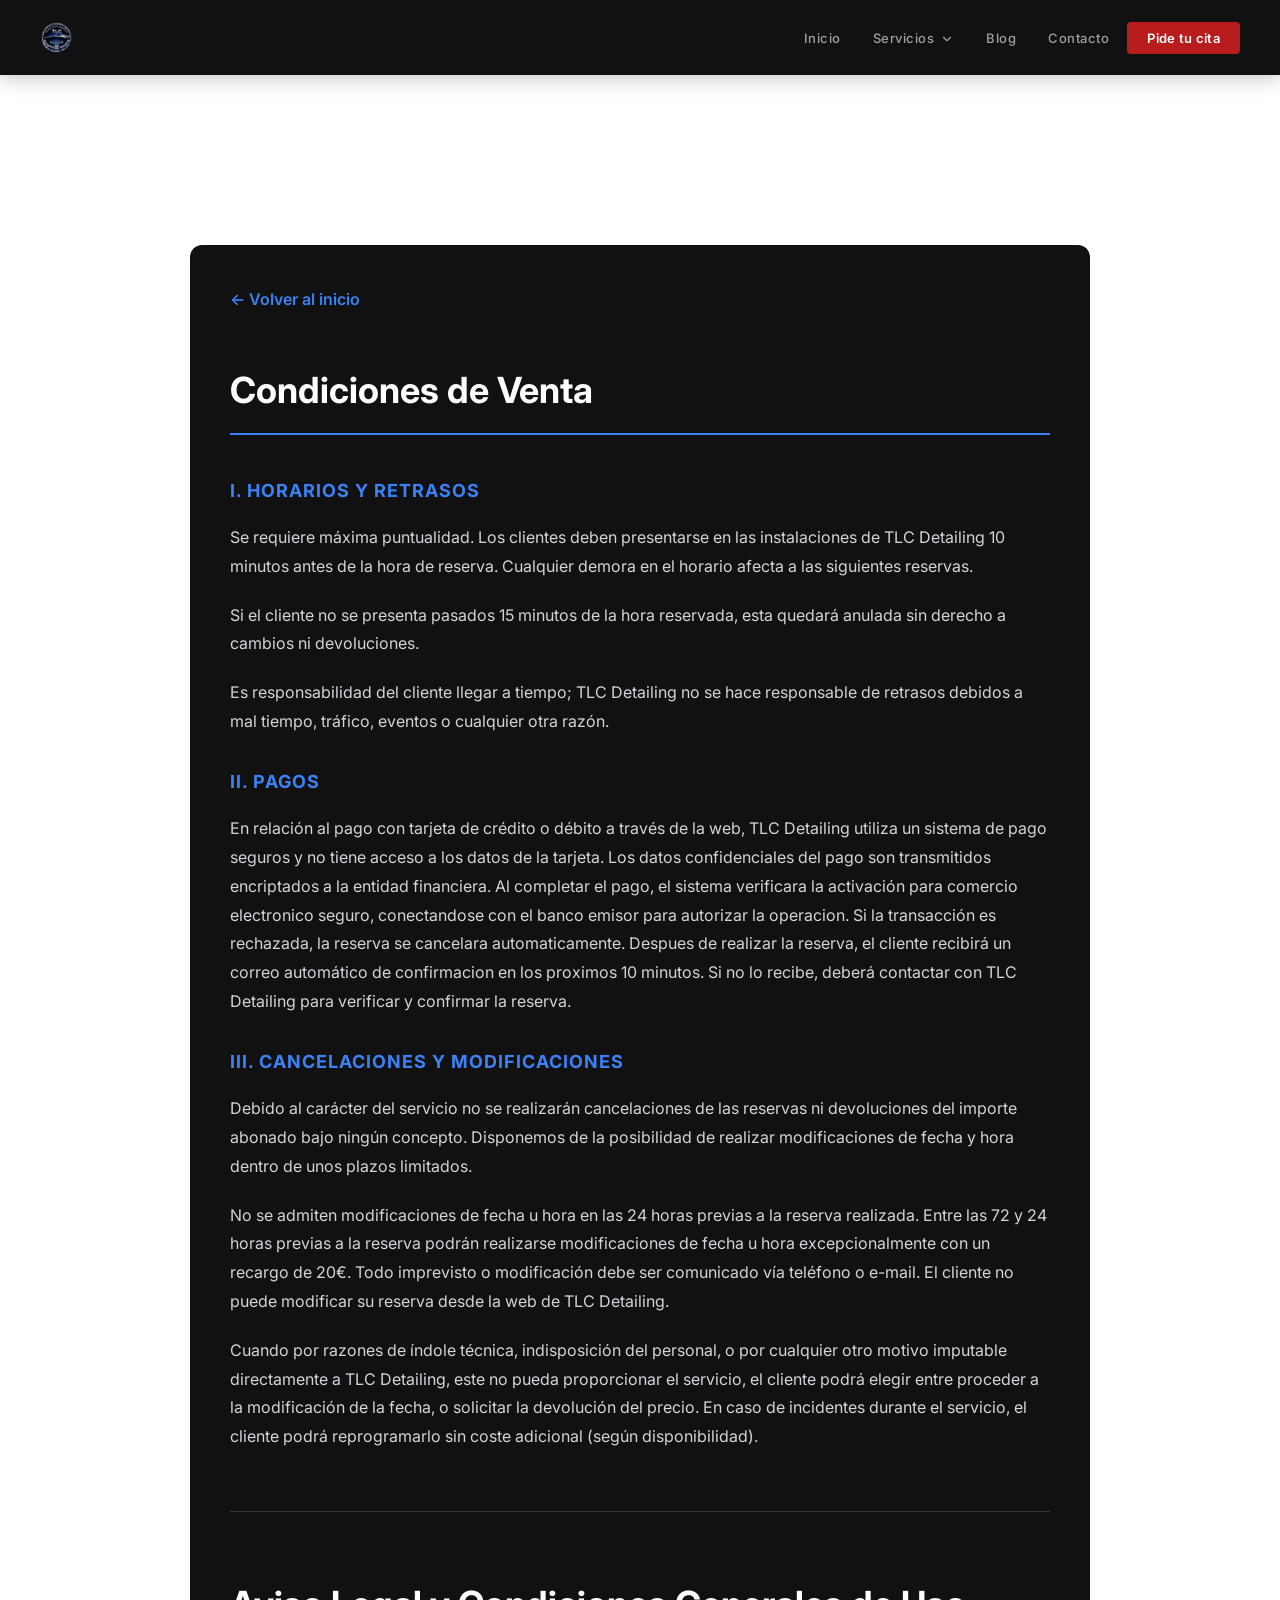
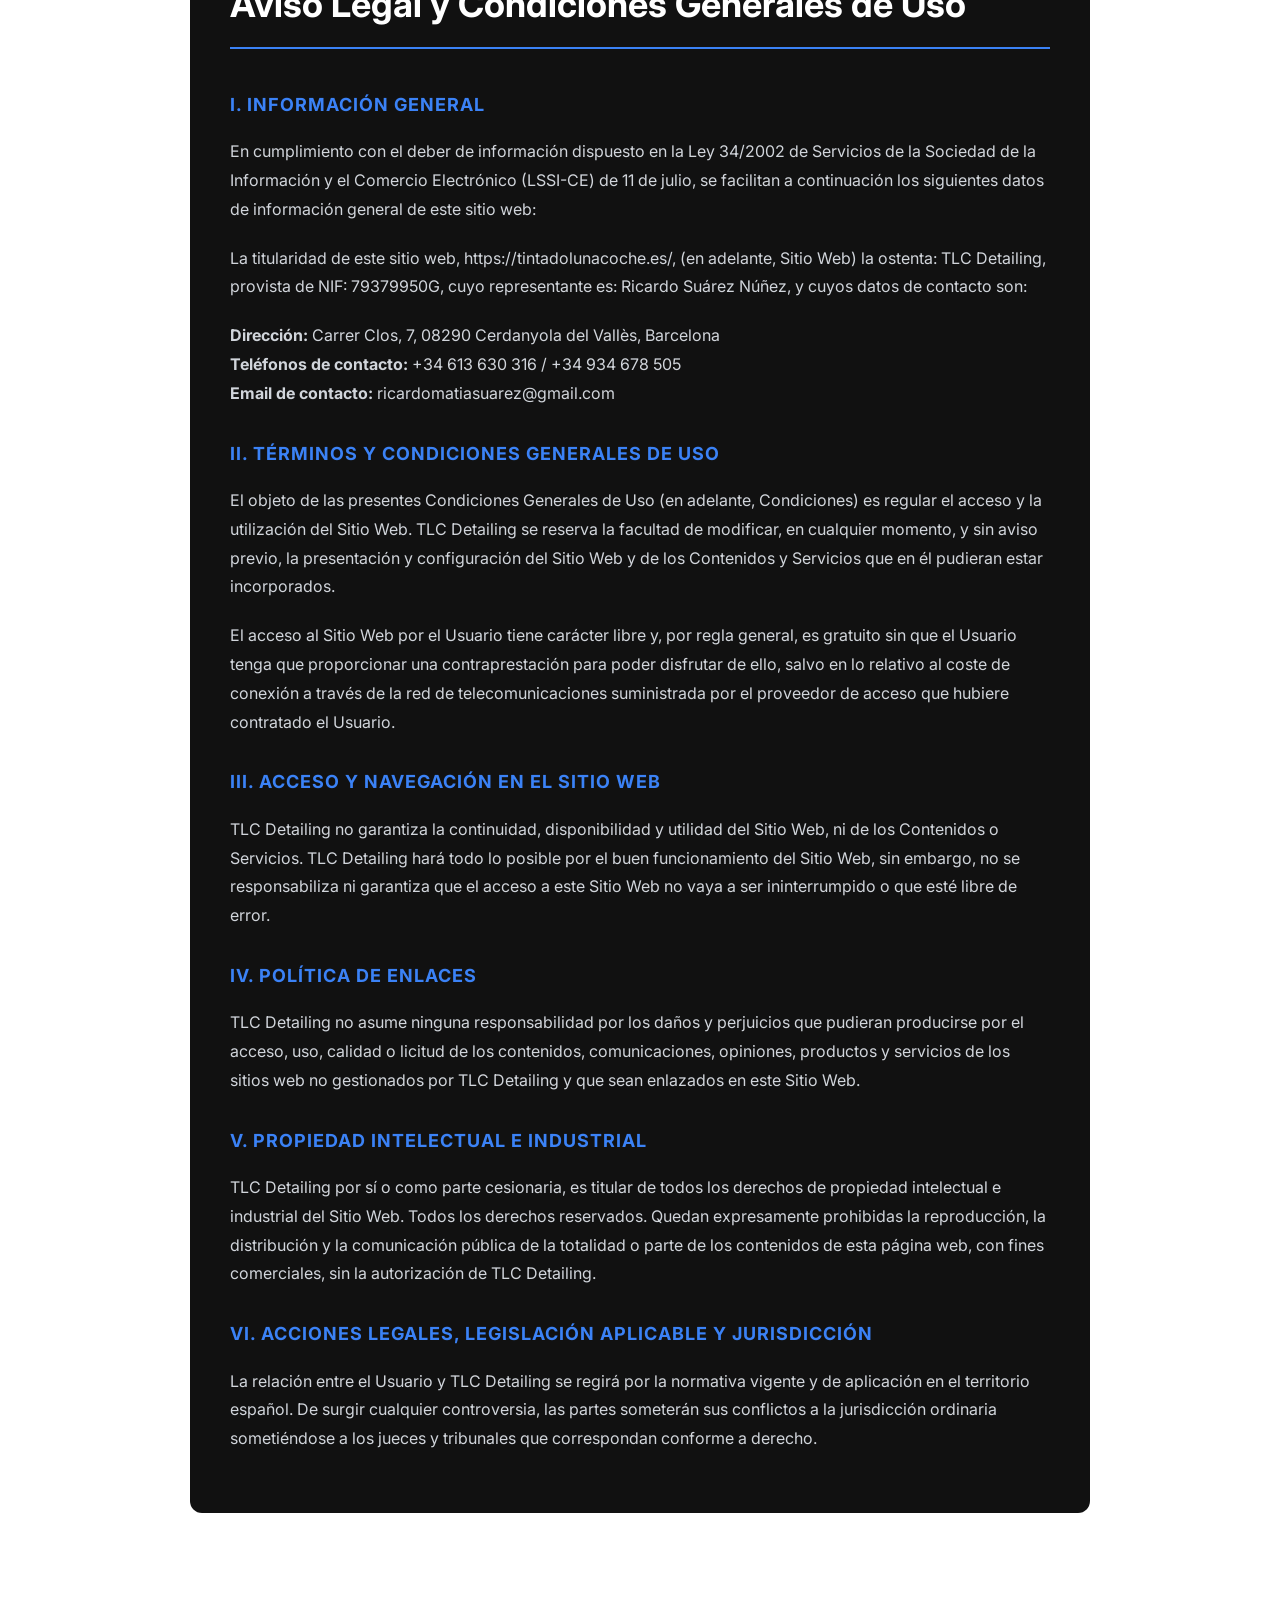
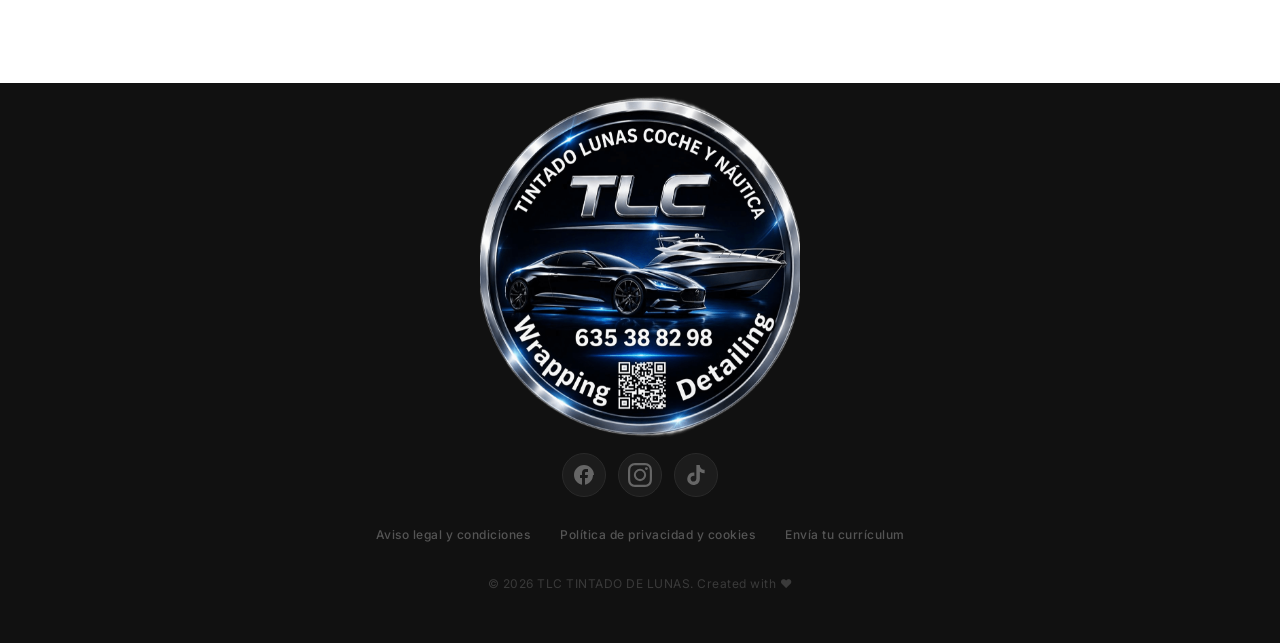
<file: aviso-legal.html>
<!DOCTYPE html>
<html lang="es">
<head>
    <meta charset="UTF-8">
    <meta name="viewport" content="width=device-width, initial-scale=1.0">
    <title>Aviso Legal y Condiciones - TLC Detailing</title>
    <link rel="stylesheet" href="assets/css/style.css">
    <style>
        .legal-content {
            max-width: 900px;
            margin: 170px auto;
            padding: 40px;
            background-color: #111;
            border-radius: 12px;
            color: #d1d5db;
            line-height: 1.8;
        }
        .legal-content h1 {
            color: #ffffff;
            font-size: 36px;
            margin-bottom: 40px;
            border-bottom: 2px solid #3b82f6;
            padding-bottom: 10px;
        }
        .legal-content h2 {
            color: #ffffff;
            font-size: 24px;
            margin-top: 40px;
            margin-bottom: 20px;
        }
        .legal-content h3 {
            color: #3b82f6;
            font-size: 18px;
            margin-top: 30px;
            margin-bottom: 15px;
            text-transform: uppercase;
            letter-spacing: 1px;
        }
        .legal-content p {
            margin-bottom: 20px;
        }
        .back-home {
            display: inline-block;
            margin-bottom: 20px;
            color: #3b82f6;
            text-decoration: none;
            font-weight: 600;
        }
        .back-home:hover {
            text-decoration: underline;
        }
    </style>
</head>
<body>
    <nav class="navbar">
      <div class="navbar-container">
        <a href="/" class="navbar-logo">
          <img src="assets/icons/logo2.png" alt="Logo de la empresa" />
        </a>

        <!-- Botón Hamburguesa -->
        <button class="navbar-hamburger" aria-label="Abrir menú">
          <span></span>
          <span></span>
          <span></span>
        </button>
        <ul class="navbar-menu">
          <li class="navbar-item"><a href="/">Inicio</a></li>
          <li class="navbar-item dropdown">
            <a href="/#servicios">
              Servicios 
              <svg class="chevron" viewBox="0 0 24 24" fill="none" stroke="currentColor" stroke-width="2" stroke-linecap="round" stroke-linejoin="round">
                <polyline points="6 9 12 15 18 9"></polyline>
              </svg>
            </a>
            <ul class="dropdown-menu">
              <li><a href="/#tintado"><span>Tintado de lunas</span></a></li>
              <li><a href="/#vinilo"><span>Vinilo</span></a></li>
              <li><a href="/#limpieza"><span>Limpieza de interiores</span></a></li>
              <li><a href="/#rotulacion"><span>Rotulación de vinilos</span></a></li>
            </ul>
          </li>
          <li class="navbar-item"><a href="#">Blog</a></li>
          <li class="navbar-item"><a href="/#contacto">Contacto</a></li>
          <li class="navbar-item"><a href="/#cita">Pide tu cita</a></li>
        </ul>
      </div>
    </nav>

    <main class="legal-content">
        <a href="/" class="back-home">← Volver al inicio</a>
        
        <h1>Condiciones de Venta</h1>
        
        <h3>I. HORARIOS Y RETRASOS</h3>
        <p>Se requiere máxima puntualidad. Los clientes deben presentarse en las instalaciones de TLC Detailing 10 minutos antes de la hora de reserva. Cualquier demora en el horario afecta a las siguientes reservas.</p>
        <p>Si el cliente no se presenta pasados 15 minutos de la hora reservada, esta quedará anulada sin derecho a cambios ni devoluciones.</p>
        <p>Es responsabilidad del cliente llegar a tiempo; TLC Detailing no se hace responsable de retrasos debidos a mal tiempo, tráfico, eventos o cualquier otra razón.</p>

        <h3>II. PAGOS</h3>
        <p>En relación al pago con tarjeta de crédito o débito a través de la web, TLC Detailing utiliza un sistema de pago seguros y no tiene acceso a los datos de la tarjeta. Los datos confidenciales del pago son transmitidos encriptados a la entidad financiera. Al completar el pago, el sistema verificara la activación para comercio electronico seguro, conectandose con el banco emisor para autorizar la operacion. Si la transacción es rechazada, la reserva se cancelara automaticamente. Despues de realizar la reserva, el cliente recibirá un correo automático de confirmacion en los proximos 10 minutos. Si no lo recibe, deberá contactar con TLC Detailing para verificar y confirmar la reserva.</p>

        <h3>III. CANCELACIONES Y MODIFICACIONES</h3>
        <p>Debido al carácter del servicio no se realizarán cancelaciones de las reservas ni devoluciones del importe abonado bajo ningún concepto. Disponemos de la posibilidad de realizar modificaciones de fecha y hora dentro de unos plazos limitados.</p>
        <p>No se admiten modificaciones de fecha u hora en las 24 horas previas a la reserva realizada. Entre las 72 y 24 horas previas a la reserva podrán realizarse modificaciones de fecha u hora excepcionalmente con un recargo de 20€. Todo imprevisto o modificación debe ser comunicado vía teléfono o e-mail. El cliente no puede modificar su reserva desde la web de TLC Detailing.</p>
        <p>Cuando por razones de índole técnica, indisposición del personal, o por cualquier otro motivo imputable directamente a TLC Detailing, este no pueda proporcionar el servicio, el cliente podrá elegir entre proceder a la modificación de la fecha, o solicitar la devolución del precio. En caso de incidentes durante el servicio, el cliente podrá reprogramarlo sin coste adicional (según disponibilidad).</p>

        <hr style="border: 0; border-top: 1px solid #333; margin: 60px 0;">

        <h1>Aviso Legal y Condiciones Generales de Uso</h1>
        
        <h3>I. INFORMACIÓN GENERAL</h3>
        <p>En cumplimiento con el deber de información dispuesto en la Ley 34/2002 de Servicios de la Sociedad de la Información y el Comercio Electrónico (LSSI-CE) de 11 de julio, se facilitan a continuación los siguientes datos de información general de este sitio web:</p>
        <p>La titularidad de este sitio web, https://tintadolunacoche.es/, (en adelante, Sitio Web) la ostenta: TLC Detailing, provista de NIF: 79379950G, cuyo representante es: Ricardo Suárez Núñez, y cuyos datos de contacto son:</p>
        <p>
            <strong>Dirección:</strong> Carrer Clos, 7, 08290 Cerdanyola del Vallès, Barcelona<br>
            <strong>Teléfonos de contacto:</strong> +34 613 630 316 / +34 934 678 505<br>
            <strong>Email de contacto:</strong> ricardomatiasuarez@gmail.com
        </p>

        <h3>II. TÉRMINOS Y CONDICIONES GENERALES DE USO</h3>
        <p>El objeto de las presentes Condiciones Generales de Uso (en adelante, Condiciones) es regular el acceso y la utilización del Sitio Web. TLC Detailing se reserva la facultad de modificar, en cualquier momento, y sin aviso previo, la presentación y configuración del Sitio Web y de los Contenidos y Servicios que en él pudieran estar incorporados.</p>
        <p>El acceso al Sitio Web por el Usuario tiene carácter libre y, por regla general, es gratuito sin que el Usuario tenga que proporcionar una contraprestación para poder disfrutar de ello, salvo en lo relativo al coste de conexión a través de la red de telecomunicaciones suministrada por el proveedor de acceso que hubiere contratado el Usuario.</p>

        <h3>III. ACCESO Y NAVEGACIÓN EN EL SITIO WEB</h3>
        <p>TLC Detailing no garantiza la continuidad, disponibilidad y utilidad del Sitio Web, ni de los Contenidos o Servicios. TLC Detailing hará todo lo posible por el buen funcionamiento del Sitio Web, sin embargo, no se responsabiliza ni garantiza que el acceso a este Sitio Web no vaya a ser ininterrumpido o que esté libre de error.</p>

        <h3>IV. POLÍTICA DE ENLACES</h3>
        <p>TLC Detailing no asume ninguna responsabilidad por los daños y perjuicios que pudieran producirse por el acceso, uso, calidad o licitud de los contenidos, comunicaciones, opiniones, productos y servicios de los sitios web no gestionados por TLC Detailing y que sean enlazados en este Sitio Web.</p>

        <h3>V. PROPIEDAD INTELECTUAL E INDUSTRIAL</h3>
        <p>TLC Detailing por sí o como parte cesionaria, es titular de todos los derechos de propiedad intelectual e industrial del Sitio Web. Todos los derechos reservados. Quedan expresamente prohibidas la reproducción, la distribución y la comunicación pública de la totalidad o parte de los contenidos de esta página web, con fines comerciales, sin la autorización de TLC Detailing.</p>

        <h3>VI. ACCIONES LEGALES, LEGISLACIÓN APLICABLE Y JURISDICCIÓN</h3>
        <p>La relación entre el Usuario y TLC Detailing se regirá por la normativa vigente y de aplicación en el territorio español. De surgir cualquier controversia, las partes someterán sus conflictos a la jurisdicción ordinaria sometiéndose a los jueces y tribunales que correspondan conforme a derecho.</p>
    </main>

    <footer class="main-footer">
        <div class="footer-container">
            <div class="footer-content">
                <!-- Logo centrado -->
                <div class="footer-logo">
                    <img src="assets/icons/logo1.png" alt="TLC Detailing Emblem">
                </div>

                <!-- Redes sociales debajo del logo -->
                <div class="social-icons">
                    <a href="https://www.facebook.com/people/tintados__lunas__coches/100064148806658/?name=xhp_nt__fblite__profile__tab_bar" aria-label="Facebook" target="_blank" rel="noopener">
                        <svg width="24" height="24" viewBox="0 0 24 24" fill="currentColor"><path d="M22 12c0-5.52-4.48-10-10-10S2 6.48 2 12c0 4.84 3.44 8.87 8 9.8V15H8v-3h2V9.5C10 7.57 11.57 6 13.5 6H16v3h-2c-.55 0-1 .45-1 1V12h3l-.5 3h-2.5v6.8c4.56-.93 8-4.96 8-9.8z"/></svg>
                    </a>
                    <a href="#" aria-label="Instagram">
                        <svg width="24" height="24" viewBox="0 0 24 24" fill="currentColor"><path d="M12 2.163c3.204 0 3.584.012 4.85.07 1.366.062 2.633.332 3.608 1.308.975.975 1.245 2.242 1.308 3.608.058 1.266.07 1.646.07 4.85s-.012 3.584-.07 4.85c-.063 1.366-.333 2.633-1.308 3.608-.975.975-2.242 1.245-3.608 1.308-1.266.058-1.646.07-4.85.07s-3.584-.012-4.85-.07c-1.366-.063-2.633-.333-3.608-1.308-.975-.975-1.245-2.242-1.308-3.608-.058-1.266-.07-1.646-.07-4.85s.012-3.584.07-4.85c.062-1.366.332-2.633 1.308-3.608.975-.975 2.242-1.245 3.608-1.308 1.266-.058 1.646-.07 4.85-.07zM12 0C8.741 0 8.333.014 7.053.072 2.695.272.273 2.69.073 7.052.014 8.333 0 8.741 0 12c0 3.259.014 3.668.072 4.948.2 4.358 2.618 6.78 6.98 6.98 1.281.058 1.689.072 4.948.072 3.259 0 3.668-.014 4.948-.072 4.354-.2 6.782-2.618 6.979-6.98.059-1.28.073-1.689.073-4.948 0-3.259-.014-3.667-.072-4.947-.196-4.354-2.617-6.78-6.979-6.98C15.668.014 15.259 0 12 0zm0 5.838a6.162 6.162 0 1 0 0 12.324 6.162 6.162 0 0 0 0-12.324zM12 16a4.162 4.162 0 1 1 0-8.324A4.162 4.162 0 0 1 12 16zm6.406-11.845a1.44 1.44 0 1 0 0 2.881 1.44 1.44 0 0 0 0-2.881z"/></svg>
                    </a>
                    <a href="https://www.tiktok.com/@tlc.tintadolunas" aria-label="TikTok" target="_blank" rel="noopener">
                        <svg width="24" height="24" viewBox="0 0 24 24" fill="currentColor"><path d="M19.59 6.69a4.83 4.83 0 0 1-3.77-4.25V2h-3.45v13.67a2.89 2.89 0 0 1-5.2 1.74 2.89 2.89 0 0 1 2.31-4.64 2.93 2.93 0 0 1 .88.13V9.4a6.84 6.84 0 0 0-1 .05A6.33 6.33 0 0 0 5 20.1a6.34 6.34 0 0 0 10.86-4.43v-7a8.16 8.16 0 0 0 4.77 1.52v-3.4a4.85 4.85 0 0 1-1-.1z"/></svg>
                    </a>
                </div>

                <!-- Enlaces debajo de las redes -->
                <div class="footer-nav-links">
                    <a href="aviso-legal.html" target="_blank" rel="noopener">Aviso legal y condiciones</a>
                    <a href="politica-privacidad.html" target="_blank" rel="noopener">Política de privacidad y cookies</a>
                    <a href="mailto:lunastintado@gmail.com">Envía tu currículum</a>
                </div>
            </div>

            <div class="footer-bottom">
                <p>© 2026 TLC TINTADO DE LUNAS. Created with <span class="heart">❤️</span></p>
            </div>
        </div>
    </footer>
</body>
</html>
</file>
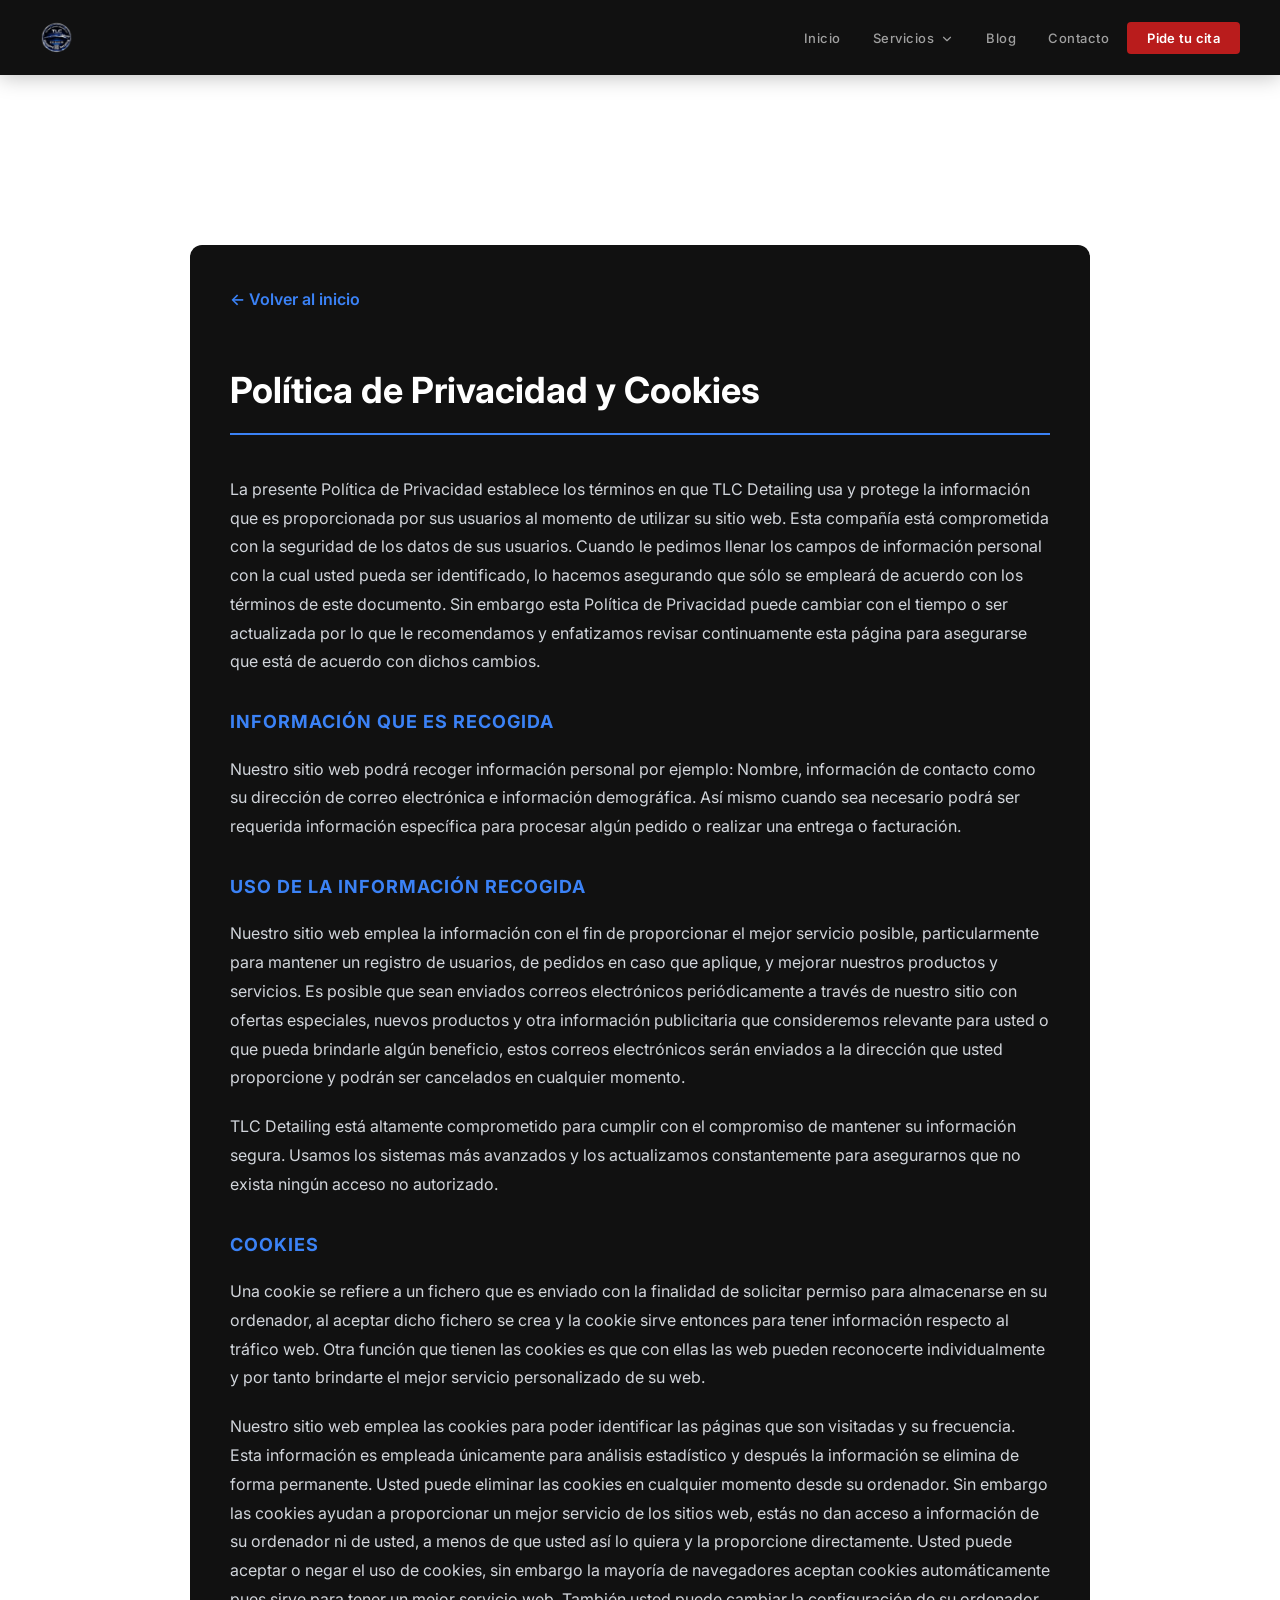
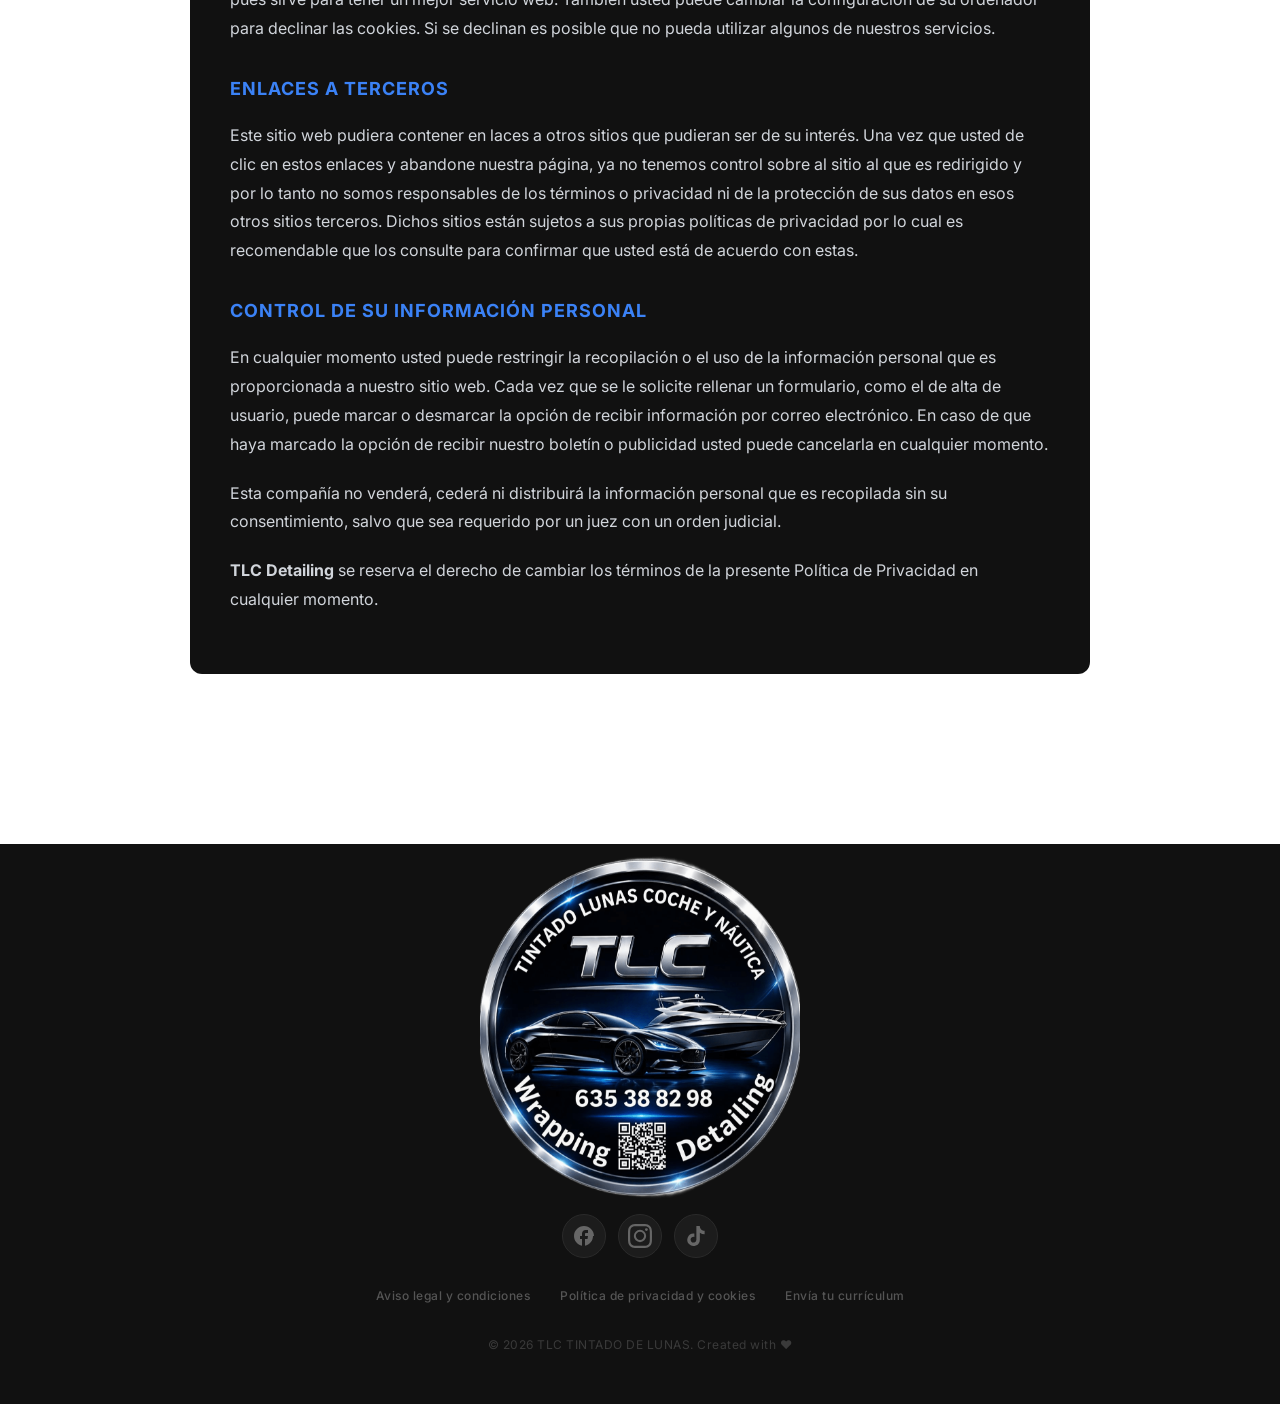
<file: politica-privacidad.html>
<!DOCTYPE html>
<html lang="es">
<head>
    <meta charset="UTF-8">
    <meta name="viewport" content="width=device-width, initial-scale=1.0">
    <title>Política de Privacidad y Cookies - TLC Detailing</title>
    <link rel="stylesheet" href="assets/css/style.css">
    <style>
        .legal-content {
            max-width: 900px;
            margin: 170px auto;
            padding: 40px;
            background-color: #111;
            border-radius: 12px;
            color: #d1d5db;
            line-height: 1.8;
        }
        .legal-content h1 {
            color: #ffffff;
            font-size: 36px;
            margin-bottom: 40px;
            border-bottom: 2px solid #3b82f6;
            padding-bottom: 10px;
        }
        .legal-content h2 {
            color: #ffffff;
            font-size: 24px;
            margin-top: 40px;
            margin-bottom: 20px;
        }
        .legal-content h3 {
            color: #3b82f6;
            font-size: 18px;
            margin-top: 30px;
            margin-bottom: 15px;
            text-transform: uppercase;
            letter-spacing: 1px;
        }
        .legal-content p {
            margin-bottom: 20px;
        }
        .back-home {
            display: inline-block;
            margin-bottom: 20px;
            color: #3b82f6;
            text-decoration: none;
            font-weight: 600;
        }
        .back-home:hover {
            text-decoration: underline;
        }
    </style>
</head>
<body>
    <nav class="navbar">
      <div class="navbar-container">
        <a href="/" class="navbar-logo">
          <img src="assets/icons/logo2.png" alt="Logo de la empresa" />
        </a>

        <!-- Botón Hamburguesa -->
        <button class="navbar-hamburger" aria-label="Abrir menú">
          <span></span>
          <span></span>
          <span></span>
        </button>
        <ul class="navbar-menu">
          <li class="navbar-item"><a href="/">Inicio</a></li>
          <li class="navbar-item dropdown">
            <a href="/#servicios">
              Servicios 
              <svg class="chevron" viewBox="0 0 24 24" fill="none" stroke="currentColor" stroke-width="2" stroke-linecap="round" stroke-linejoin="round">
                <polyline points="6 9 12 15 18 9"></polyline>
              </svg>
            </a>
            <ul class="dropdown-menu">
              <li><a href="/#tintado"><span>Tintado de lunas</span></a></li>
              <li><a href="/#vinilo"><span>Vinilo</span></a></li>
              <li><a href="/#limpieza"><span>Limpieza de interiores</span></a></li>
              <li><a href="/#rotulacion"><span>Rotulación de vinilos</span></a></li>
            </ul>
          </li>
          <li class="navbar-item"><a href="#">Blog</a></li>
          <li class="navbar-item"><a href="/#contacto">Contacto</a></li>
          <li class="navbar-item"><a href="/#cita">Pide tu cita</a></li>
        </ul>
      </div>
    </nav>

    <main class="legal-content">
        <a href="/" class="back-home">← Volver al inicio</a>
        
        <h1>Política de Privacidad y Cookies</h1>
        
        <p>La presente Política de Privacidad establece los términos en que TLC Detailing usa y protege la información que es proporcionada por sus usuarios al momento de utilizar su sitio web. Esta compañía está comprometida con la seguridad de los datos de sus usuarios. Cuando le pedimos llenar los campos de información personal con la cual usted pueda ser identificado, lo hacemos asegurando que sólo se empleará de acuerdo con los términos de este documento. Sin embargo esta Política de Privacidad puede cambiar con el tiempo o ser actualizada por lo que le recomendamos y enfatizamos revisar continuamente esta página para asegurarse que está de acuerdo con dichos cambios.</p>

        <h3>Información que es recogida</h3>
        <p>Nuestro sitio web podrá recoger información personal por ejemplo: Nombre, información de contacto como su dirección de correo electrónica e información demográfica. Así mismo cuando sea necesario podrá ser requerida información específica para procesar algún pedido o realizar una entrega o facturación.</p>

        <h3>Uso de la información recogida</h3>
        <p>Nuestro sitio web emplea la información con el fin de proporcionar el mejor servicio posible, particularmente para mantener un registro de usuarios, de pedidos en caso que aplique, y mejorar nuestros productos y servicios. Es posible que sean enviados correos electrónicos periódicamente a través de nuestro sitio con ofertas especiales, nuevos productos y otra información publicitaria que consideremos relevante para usted o que pueda brindarle algún beneficio, estos correos electrónicos serán enviados a la dirección que usted proporcione y podrán ser cancelados en cualquier momento.</p>
        <p>TLC Detailing está altamente comprometido para cumplir con el compromiso de mantener su información segura. Usamos los sistemas más avanzados y los actualizamos constantemente para asegurarnos que no exista ningún acceso no autorizado.</p>

        <h3>Cookies</h3>
        <p>Una cookie se refiere a un fichero que es enviado con la finalidad de solicitar permiso para almacenarse en su ordenador, al aceptar dicho fichero se crea y la cookie sirve entonces para tener información respecto al tráfico web. Otra función que tienen las cookies es que con ellas las web pueden reconocerte individualmente y por tanto brindarte el mejor servicio personalizado de su web.</p>
        <p>Nuestro sitio web emplea las cookies para poder identificar las páginas que son visitadas y su frecuencia. Esta información es empleada únicamente para análisis estadístico y después la información se elimina de forma permanente. Usted puede eliminar las cookies en cualquier momento desde su ordenador. Sin embargo las cookies ayudan a proporcionar un mejor servicio de los sitios web, estás no dan acceso a información de su ordenador ni de usted, a menos de que usted así lo quiera y la proporcione directamente. Usted puede aceptar o negar el uso de cookies, sin embargo la mayoría de navegadores aceptan cookies automáticamente pues sirve para tener un mejor servicio web. También usted puede cambiar la configuración de su ordenador para declinar las cookies. Si se declinan es posible que no pueda utilizar algunos de nuestros servicios.</p>

        <h3>Enlaces a Terceros</h3>
        <p>Este sitio web pudiera contener en laces a otros sitios que pudieran ser de su interés. Una vez que usted de clic en estos enlaces y abandone nuestra página, ya no tenemos control sobre al sitio al que es redirigido y por lo tanto no somos responsables de los términos o privacidad ni de la protección de sus datos en esos otros sitios terceros. Dichos sitios están sujetos a sus propias políticas de privacidad por lo cual es recomendable que los consulte para confirmar que usted está de acuerdo con estas.</p>

        <h3>Control de su información personal</h3>
        <p>En cualquier momento usted puede restringir la recopilación o el uso de la información personal que es proporcionada a nuestro sitio web. Cada vez que se le solicite rellenar un formulario, como el de alta de usuario, puede marcar o desmarcar la opción de recibir información por correo electrónico. En caso de que haya marcado la opción de recibir nuestro boletín o publicidad usted puede cancelarla en cualquier momento.</p>
        <p>Esta compañía no venderá, cederá ni distribuirá la información personal que es recopilada sin su consentimiento, salvo que sea requerido por un juez con un orden judicial.</p>

        <p><strong>TLC Detailing</strong> se reserva el derecho de cambiar los términos de la presente Política de Privacidad en cualquier momento.</p>
    </main>

    <footer class="main-footer">
        <div class="footer-container">
            <div class="footer-content">
                <!-- Logo centrado -->
                <div class="footer-logo">
                    <img src="assets/icons/logo1.png" alt="TLC Detailing Emblem">
                </div>

                <!-- Redes sociales debajo del logo -->
                <div class="social-icons">
                    <a href="https://www.facebook.com/people/tintados__lunas__coches/100064148806658/?name=xhp_nt__fblite__profile__tab_bar" aria-label="Facebook" target="_blank" rel="noopener">
                        <svg width="24" height="24" viewBox="0 0 24 24" fill="currentColor"><path d="M22 12c0-5.52-4.48-10-10-10S2 6.48 2 12c0 4.84 3.44 8.87 8 9.8V15H8v-3h2V9.5C10 7.57 11.57 6 13.5 6H16v3h-2c-.55 0-1 .45-1 1V12h3l-.5 3h-2.5v6.8c4.56-.93 8-4.96 8-9.8z"/></svg>
                    </a>
                    <a href="#" aria-label="Instagram">
                        <svg width="24" height="24" viewBox="0 0 24 24" fill="currentColor"><path d="M12 2.163c3.204 0 3.584.012 4.85.07 1.366.062 2.633.332 3.608 1.308.975.975 1.245 2.242 1.308 3.608.058 1.266.07 1.646.07 4.85s-.012 3.584-.07 4.85c-.063 1.366-.333 2.633-1.308 3.608-.975.975-2.242 1.245-3.608 1.308-1.266.058-1.646.07-4.85.07s-3.584-.012-4.85-.07c-1.366-.063-2.633-.333-3.608-1.308-.975-.975-1.245-2.242-1.308-3.608-.058-1.266-.07-1.646-.07-4.85s.012-3.584.07-4.85c.062-1.366.332-2.633 1.308-3.608.975-.975 2.242-1.245 3.608-1.308 1.266-.058 1.646-.07 4.85-.07zM12 0C8.741 0 8.333.014 7.053.072 2.695.272.273 2.69.073 7.052.014 8.333 0 8.741 0 12c0 3.259.014 3.668.072 4.948.2 4.358 2.618 6.78 6.98 6.98 1.281.058 1.689.072 4.948.072 3.259 0 3.668-.014 4.948-.072 4.354-.2 6.782-2.618 6.979-6.98.059-1.28.073-1.689.073-4.948 0-3.259-.014-3.667-.072-4.947-.196-4.354-2.617-6.78-6.979-6.98C15.668.014 15.259 0 12 0zm0 5.838a6.162 6.162 0 1 0 0 12.324 6.162 6.162 0 0 0 0-12.324zM12 16a4.162 4.162 0 1 1 0-8.324A4.162 4.162 0 0 1 12 16zm6.406-11.845a1.44 1.44 0 1 0 0 2.881 1.44 1.44 0 0 0 0-2.881z"/></svg>
                    </a>
                    <a href="https://www.tiktok.com/@tlc.tintadolunas" aria-label="TikTok" target="_blank" rel="noopener">
                        <svg width="24" height="24" viewBox="0 0 24 24" fill="currentColor"><path d="M19.59 6.69a4.83 4.83 0 0 1-3.77-4.25V2h-3.45v13.67a2.89 2.89 0 0 1-5.2 1.74 2.89 2.89 0 0 1 2.31-4.64 2.93 2.93 0 0 1 .88.13V9.4a6.84 6.84 0 0 0-1 .05A6.33 6.33 0 0 0 5 20.1a6.34 6.34 0 0 0 10.86-4.43v-7a8.16 8.16 0 0 0 4.77 1.52v-3.4a4.85 4.85 0 0 1-1-.1z"/></svg>
                    </a>
                </div>

                <!-- Enlaces debajo de las redes -->
                <div class="footer-nav-links">
                    <a href="aviso-legal.html" target="_blank" rel="noopener">Aviso legal y condiciones</a>
                    <a href="politica-privacidad.html" target="_blank" rel="noopener">Política de privacidad y cookies</a>
                    <a href="mailto:lunastintado@gmail.com">Envía tu currículum</a>
                </div>
            </div>

            <div class="footer-bottom">
                <p>© 2026 TLC TINTADO DE LUNAS. Created with <span class="heart">❤️</span></p>
            </div>
        </div>
    </footer>
</body>
</html>
</file>
<file: assets/css/style.css>
@import url('https://fonts.googleapis.com/css2?family=Barlow+Condensed:wght@400;500;600;700;800;900&family=Inter:wght@300;400;500;600;700&display=swap');

html { scroll-behavior: smooth; }

*, *::before, *::after { box-sizing: border-box; }

section[id] { scroll-margin-top: 75px; }

:root {
  --bg-color: #ffffff;
  --bg-alt: #f5f5f3;
  --bg-dark: #111111;
  --text-color: #111111;
  --text-muted: #6b7280;
  --font-family: 'Inter', system-ui, -apple-system, sans-serif;
  --font-heading: 'Barlow Condensed', system-ui, sans-serif;
  --accent: #b91c1c;
  --accent-dark: #991b1b;
}

body {
  margin: 0;
  font-family: var(--font-family);
  background-color: var(--bg-color);
  color: var(--text-color);
  -webkit-font-smoothing: antialiased;
  -moz-osx-font-smoothing: grayscale;
  padding-top: 75px;
}

#app { width: 100%; }

/* =============================================
   NAVBAR
   ============================================= */
.navbar {
  background-color: #111111;
  color: #ffffff;
  height: 75px;
  display: flex;
  align-items: center;
  padding: 0 40px;
  position: fixed;
  top: 0;
  left: 0;
  width: 100%;
  z-index: 2000;
  box-shadow: 0 2px 20px rgba(0, 0, 0, 0.25);
  box-sizing: border-box;
  transition: all 0.3s ease;
}

.navbar-container {
  width: 100%;
  max-width: 1200px;
  margin: 0 auto;
  display: flex;
  justify-content: space-between;
  align-items: center;
}

.navbar-logo { display: flex; align-items: center; }

.navbar-logo img {
  height: 58px;
  width: auto;
  object-fit: contain;
}

/* Hamburguesa */
.navbar-hamburger {
  display: none;
  flex-direction: column;
  justify-content: space-between;
  width: 28px;
  height: 20px;
  background: transparent;
  border: none;
  cursor: pointer;
  padding: 0;
  z-index: 2001;
  position: relative;
}

.navbar-hamburger span {
  width: 100%;
  height: 2px;
  background-color: #ffffff;
  border-radius: 2px;
  transition: all 0.3s cubic-bezier(0.4, 0, 0.2, 1);
  transform-origin: center;
}

.navbar-hamburger.active span:nth-child(1) { transform: translateY(9px) rotate(45deg); }
.navbar-hamburger.active span:nth-child(2) { opacity: 0; transform: translateX(-10px); }
.navbar-hamburger.active span:nth-child(3) { transform: translateY(-9px) rotate(-45deg); }

.navbar-menu {
  list-style: none;
  display: flex;
  gap: 4px;
  margin: 0;
  padding: 0;
  align-items: center;
}

.navbar-item { position: relative; }

.navbar-item a {
  text-decoration: none;
  color: #a0a0a0;
  font-family: var(--font-family);
  font-size: 13px;
  font-weight: 500;
  letter-spacing: 0.5px;
  display: flex;
  align-items: center;
  gap: 6px;
  padding: 7px 14px;
  border-radius: 4px;
  transition: color 0.2s ease, background 0.2s ease;
  position: relative;
}

.navbar-item a:hover {
  color: #ffffff;
  background: rgba(255, 255, 255, 0.08);
}

.navbar-item a::after { display: none; }

/* CTA button */
.navbar-item:last-child a {
  color: #ffffff;
  background: var(--accent);
  border-radius: 4px;
  padding: 8px 20px;
  font-weight: 600;
  letter-spacing: 0.3px;
}

.navbar-item:last-child a:hover {
  background: var(--accent-dark);
  color: #ffffff;
}

/* Chevron */
.chevron { width: 14px; height: 14px; transition: transform 0.3s ease; margin-top: 2px; }
.navbar-item.dropdown:hover .chevron { transform: rotate(180deg); }

/* Dropdown */
.dropdown { position: relative; }

.dropdown-menu {
  position: absolute;
  top: 100%;
  left: 50%;
  transform: translateX(-50%) translateY(10px);
  background-color: #1a1a1a;
  border: 1px solid #2a2a2a;
  list-style: none;
  padding: 8px 0;
  min-width: 220px;
  opacity: 0;
  visibility: hidden;
  transition: all 0.3s ease;
  border-radius: 6px;
  box-shadow: 0 10px 40px rgba(0, 0, 0, 0.4);
  z-index: 1000;
}

.navbar-item.dropdown:hover .dropdown-menu {
  opacity: 1;
  visibility: visible;
  transform: translateX(-50%) translateY(0);
}

.dropdown-menu li { margin: 0; padding: 0; }

.dropdown-menu li a {
  padding: 10px 20px;
  display: block;
  color: #999 !important;
  font-family: var(--font-family);
  font-size: 13px;
  font-weight: 400;
  letter-spacing: 0.3px;
  text-transform: none;
  text-decoration: none;
  transition: all 0.2s ease;
  white-space: nowrap;
  background: transparent;
  border-radius: 0;
}

.dropdown-menu li a:hover { color: #ffffff !important; background: rgba(255,255,255,0.06); }
.dropdown-menu li a::after { display: none !important; }
.dropdown-menu li a span { position: relative; display: inline-block; }
.dropdown-menu li a span::after { display: none; }

/* =============================================
   HERO
   ============================================= */
.hero {
  width: 100%;
  display: grid;
  grid-template-columns: 58fr 42fr;
  min-height: 620px;
  overflow: hidden;
  background-color: #ffffff;
}

.hero-image-container {
  position: relative;
  width: 100%;
  height: 100%;
  min-height: 620px;
  overflow: hidden;
}

.hero-image {
  width: 100%;
  height: 100%;
  object-fit: cover;
  object-position: center;
  display: block;
}

.hero-overlay {
  position: absolute;
  top: 0;
  left: 0;
  width: 100%;
  height: 100%;
  background: linear-gradient(to right, transparent 70%, rgba(255,255,255,0.08) 100%);
}

.hero-content-wrapper {
  display: flex;
  justify-content: center;
  align-items: center;
  padding: 60px 56px 60px 56px;
  background-color: #ffffff;
  box-sizing: border-box;
}

.hero-about-card {
  max-width: 420px;
  background: transparent;
  border: none;
  border-left: 4px solid var(--accent);
  border-radius: 0;
  padding: 0 0 0 32px;
  color: #111111;
  box-shadow: none;
}

.hero-about-card h2 {
  font-family: var(--font-heading);
  font-size: 36px;
  font-weight: 800;
  margin: 0 0 20px 0;
  letter-spacing: 1.5px;
  text-transform: uppercase;
  color: #111111;
  line-height: 1.1;
}

.hero-about-card p {
  font-size: 14px;
  line-height: 1.75;
  color: #6b7280;
  margin: 0 0 12px 0;
  font-family: var(--font-family);
  font-weight: 400;
}

.hero-about-card p:last-of-type { margin-bottom: 32px; }

.hero-btn-container { display: flex; justify-content: flex-start; }

@media (max-width: 1024px) {
  .hero {
    grid-template-columns: 1fr;
    grid-template-rows: 320px auto;
    min-height: auto;
  }
  .hero-image-container { min-height: 320px; height: 320px; }
  .hero-content-wrapper {
    padding: 40px 24px 48px;
    justify-content: flex-start;
  }
  .hero-about-card {
    max-width: 100%;
    padding-left: 24px;
  }
  .hero-about-card h2 { font-size: 26px; margin-bottom: 14px; }
  .hero-about-card p { font-size: 14px; }
  .hero-btn-container { justify-content: flex-start; }
}

/* =============================================
   BOTONES
   ============================================= */
.btn-primary {
  display: inline-block;
  background-color: #111111;
  color: #ffffff;
  padding: 14px 36px;
  font-family: var(--font-family);
  font-size: 13px;
  font-weight: 600;
  text-transform: uppercase;
  letter-spacing: 1.5px;
  text-decoration: none;
  border-radius: 4px;
  border: 2px solid #111111;
  transition: all 0.3s ease;
  cursor: pointer;
}

.btn-primary:hover {
  background-color: transparent;
  color: #111111;
  transform: translateY(-3px);
  box-shadow: 0 8px 24px rgba(0, 0, 0, 0.12);
}

/* =============================================
   SERVICES
   ============================================= */
.services-section {
  background-color: var(--bg-color);
  padding: 100px 40px;
  color: var(--text-color);
}

.service-block {
  display: grid;
  grid-template-columns: 1fr 1fr;
  gap: 80px;
  max-width: 1200px;
  margin: 0 auto 80px;
  align-items: center;
  padding-bottom: 80px;
  border-bottom: 1px solid #e5e5e5;
}

.service-block:last-child {
  border-bottom: none;
  margin-bottom: 0;
}

/* Bloques alternos */
.service-block:nth-of-type(odd) .service-carousel { grid-column: 1; grid-row: 1 / 3; }
.service-block:nth-of-type(odd) .service-content  { grid-column: 2; grid-row: 1; }
.service-block:nth-of-type(odd) .btn-outline       { grid-column: 2; grid-row: 2; justify-self: start; }

.service-block:nth-of-type(even) .service-content  { grid-column: 1; grid-row: 1; }
.service-block:nth-of-type(even) .btn-outline       { grid-column: 1; grid-row: 2; justify-self: start; }
.service-block:nth-of-type(even) .service-carousel { grid-column: 2; grid-row: 1 / 3; }

@media (max-width: 1024px) {
  .service-block {
    display: flex;
    flex-direction: column;
    gap: 30px;
    margin-bottom: 60px;
    padding-bottom: 60px;
    text-align: center;
  }
  .service-content  { order: 1; }
  .service-carousel { order: 2; width: 100%; }
  .btn-outline      { order: 3; align-self: center; }
  .service-content h2 { font-size: 30px; }
  .service-content h2::after { margin-left: auto; margin-right: auto; }
  .service-content h3 { font-size: 14px; }

  /* hero ya es grid en mobile — ver bloque @media hero arriba */

  .navbar { height: 65px; padding: 0 20px; }
  body { padding-top: 65px; }
  .navbar-logo img { height: 48px; }

  .navbar-hamburger { display: flex; }

  .navbar-menu {
    position: fixed;
    top: 0; right: 0;
    width: 100%; height: 100vh;
    background-color: #111111;
    flex-direction: column;
    justify-content: center;
    align-items: flex-start;
    padding: 0 40px;
    box-sizing: border-box;
    gap: 20px;
    transform: translateX(100%);
    transition: transform 0.5s cubic-bezier(0.77, 0.2, 0.05, 1.0);
    z-index: 2000;
  }
  .navbar-menu.active { transform: translateX(0); }
  .navbar-item a { font-size: 22px; font-weight: 600; letter-spacing: 0.5px; color: #888; }

  .dropdown-menu {
    position: static;
    transform: none;
    opacity: 1;
    visibility: visible;
    background-color: transparent;
    border: none;
    box-shadow: none;
    text-align: left;
    max-height: 0;
    overflow: hidden;
    transition: max-height 0.4s ease;
    padding: 0;
    min-width: 100%;
  }
  .navbar-item.dropdown.active .dropdown-menu { max-height: 500px; padding: 16px 0; }
  .navbar-item.dropdown.active .chevron { transform: rotate(180deg); }
}

/* =============================================
   CAROUSEL
   ============================================= */
.service-carousel {
  display: flex;
  flex-direction: column;
  gap: 12px;
}

.carousel-image-container {
  position: relative;
  width: 100%;
  aspect-ratio: 1 / 1;
  overflow: hidden;
  border-radius: 4px;
  box-shadow: 0 8px 32px rgba(0, 0, 0, 0.12);
}

.carousel-track, .carousel-slide { width: 100%; height: 100%; }

.carousel-slide {
  position: absolute;
  top: 0; left: 0;
  object-fit: cover;
  opacity: 0;
  transition: opacity 0.5s ease;
  z-index: 1;
}

.carousel-slide.active { opacity: 1; z-index: 2; }

.carousel-btn {
  position: absolute;
  top: 50%;
  transform: translateY(-50%);
  background: rgba(255, 255, 255, 0.9);
  border: none;
  border-radius: 50%;
  width: 40px; height: 40px;
  display: flex;
  justify-content: center;
  align-items: center;
  color: #111111;
  cursor: pointer;
  transition: all 0.2s;
  z-index: 10;
  box-shadow: 0 2px 12px rgba(0,0,0,0.15);
}

.carousel-btn:hover {
  background: #ffffff;
  box-shadow: 0 4px 20px rgba(0,0,0,0.2);
  transform: translateY(-50%) scale(1.05);
}

.carousel-btn.prev { left: 12px; }
.carousel-btn.next { right: 12px; }
.carousel-btn svg { width: 24px; height: 24px; }

.carousel-dots { display: flex; justify-content: center; gap: 8px; }

.dot {
  width: 6px; height: 6px;
  border-radius: 50%;
  background: #d1d5db;
  cursor: pointer;
  transition: background 0.3s, transform 0.3s;
}

.dot.active {
  background: var(--accent);
  transform: scale(1.3);
}

/* Contenido del servicio */
.service-content h2 {
  font-family: var(--font-heading);
  font-size: 42px;
  font-weight: 800;
  margin: 0 0 12px 0;
  line-height: 1.0;
  letter-spacing: 1px;
  text-transform: uppercase;
  color: #111111;
}

.service-content h2::after {
  content: '';
  display: block;
  width: 40px;
  height: 3px;
  background: var(--accent);
  margin-top: 14px;
  border-radius: 2px;
}

.service-content h3 {
  font-family: var(--font-family);
  font-size: 14px;
  font-weight: 600;
  margin: 0 0 20px 0;
  line-height: 1.4;
  color: var(--text-muted);
  letter-spacing: 1px;
  text-transform: uppercase;
}

.service-content p {
  color: #4b5563;
  font-family: var(--font-family);
  font-size: 15px;
  font-weight: 400;
  line-height: 1.8;
  margin: 0 0 36px 0;
}

.btn-outline {
  display: inline-block;
  background-color: transparent;
  color: #111111;
  padding: 11px 28px;
  font-family: var(--font-family);
  font-size: 12px;
  font-weight: 600;
  text-transform: uppercase;
  letter-spacing: 1.5px;
  text-decoration: none;
  border-radius: 4px;
  border: 2px solid #111111;
  transition: all 0.25s ease;
}

.btn-outline:hover {
  background-color: #111111;
  color: #ffffff;
  box-shadow: 0 4px 16px rgba(0, 0, 0, 0.2);
}

/* =============================================
   REVIEWS
   ============================================= */
.reviews-section {
  background-color: var(--bg-alt);
  padding: 90px 40px;
  color: var(--text-color);
}

.reviews-title {
  text-align: center;
  font-family: var(--font-heading);
  font-size: 44px;
  font-weight: 800;
  margin: 0 0 70px 0;
  letter-spacing: 2px;
  text-transform: uppercase;
  color: #111111;
}

.reviews-title::after {
  content: '';
  display: block;
  width: 50px; height: 3px;
  background: var(--accent);
  margin: 12px auto 0;
  border-radius: 2px;
}

.reviews-grid {
  display: grid;
  grid-template-columns: repeat(3, 1fr);
  gap: 24px;
  max-width: 1200px;
  margin: 0 auto;
}

@media (max-width: 1024px) {
  .reviews-grid { grid-template-columns: 1fr; gap: 20px; }
}

.review-card {
  display: flex;
  flex-direction: column;
  background: #ffffff;
  border: 1px solid #e5e7eb;
  border-radius: 8px;
  padding: 28px;
  transition: box-shadow 0.3s ease, transform 0.3s ease;
}

.review-card:hover {
  box-shadow: 0 12px 40px rgba(0, 0, 0, 0.1);
  transform: translateY(-4px);
}

.review-header {
  display: flex;
  align-items: center;
  gap: 16px;
  margin-bottom: 18px;
}

.review-author { display: flex; flex-direction: column; gap: 2px; }

.review-author h4 {
  margin: 0;
  font-family: var(--font-family);
  font-size: 15px;
  font-weight: 600;
  color: #111111;
}

.review-author span {
  color: var(--accent);
  font-size: 13px;
  font-style: italic;
  font-family: var(--font-family);
}

.review-card p {
  margin: 0;
  color: #6b7280;
  font-family: var(--font-family);
  font-size: 14px;
  line-height: 1.7;
}

/* =============================================
   CTA  —  sección oscura para contraste
   ============================================= */
.cta-section {
  background: #111111;
  padding: 110px 40px;
  text-align: center;
  color: #ffffff;
}

.cta-container { max-width: 800px; margin: 0 auto; }

.cta-container h2 {
  font-family: var(--font-heading);
  font-size: 52px;
  margin: 0 0 20px 0;
  font-weight: 900;
  letter-spacing: 3px;
  text-transform: uppercase;
  color: #ffffff;
  line-height: 1.0;
}

.cta-container p {
  font-family: var(--font-family);
  font-size: 16px;
  line-height: 1.7;
  margin: 0 0 44px 0;
  color: rgba(255,255,255,0.55);
  font-weight: 400;
}

.btn-pill {
  display: inline-block;
  background-color: var(--accent);
  color: #ffffff;
  padding: 16px 52px;
  font-family: var(--font-family);
  font-size: 13px;
  font-weight: 600;
  text-transform: uppercase;
  letter-spacing: 1.5px;
  text-decoration: none;
  border-radius: 4px;
  border: 2px solid var(--accent);
  transition: all 0.3s ease;
}

.btn-pill:hover {
  background-color: transparent;
  color: #ffffff;
  border-color: #ffffff;
  transform: translateY(-3px);
  box-shadow: 0 8px 30px rgba(0, 0, 0, 0.4);
}

/* =============================================
   FORMULARIO
   ============================================= */
.contact-section {
  background-color: var(--bg-color);
  padding: 80px 40px 120px;
  color: var(--text-color);
  text-align: center;
}

.form-title {
  font-family: var(--font-heading);
  font-size: 44px;
  font-weight: 800;
  margin: 0 0 60px 0;
  letter-spacing: 2px;
  text-transform: uppercase;
  color: #111111;
}

.form-title::after {
  content: '';
  display: block;
  width: 50px; height: 3px;
  background: var(--accent);
  margin: 12px auto 0;
  border-radius: 2px;
}

.form-container {
  max-width: 600px;
  margin: 0 auto;
  background-color: #ffffff;
  padding: 40px;
  border-radius: 8px;
  border: 1px solid #e5e7eb;
  text-align: left;
  box-shadow: 0 4px 24px rgba(0, 0, 0, 0.06);
}

.form-group { margin-bottom: 22px; }

.form-group label {
  display: block;
  font-family: var(--font-family);
  font-size: 12px;
  font-weight: 600;
  letter-spacing: 0.8px;
  text-transform: uppercase;
  margin-bottom: 6px;
  color: #374151;
}

.form-group input {
  width: 100%;
  padding: 11px 14px;
  border-radius: 4px;
  border: 1px solid #d1d5db;
  background-color: #ffffff;
  color: #111111;
  font-family: var(--font-family);
  font-size: 15px;
  box-sizing: border-box;
  transition: border-color 0.2s, box-shadow 0.2s;
}

.form-group input::placeholder { color: #9ca3af; }

.form-group input:focus {
  outline: none;
  border-color: var(--accent);
  box-shadow: 0 0 0 3px rgba(185, 28, 28, 0.1);
}

.btn-submit {
  width: auto;
  display: block;
  margin: 0 auto;
  background-color: #111111;
  color: #ffffff;
  padding: 12px 44px;
  font-family: var(--font-family);
  font-size: 13px;
  font-weight: 600;
  letter-spacing: 1px;
  text-transform: uppercase;
  border: 2px solid #111111;
  border-radius: 4px;
  cursor: pointer;
  transition: all 0.25s ease;
}

.btn-submit:hover {
  background-color: transparent;
  color: #111111;
  box-shadow: 0 4px 16px rgba(0, 0, 0, 0.15);
}

/* =============================================
   FOOTER CONTACTO
   ============================================= */
.footer-contact-section {
  background-color: var(--bg-alt);
  padding: 100px 40px;
  color: var(--text-color);
  border-top: 1px solid #e5e7eb;
}

.footer-contact-container {
  max-width: 1200px;
  margin: 0 auto;
  display: flex;
  gap: 80px;
  align-items: center;
}

@media (max-width: 1024px) {
  .footer-contact-container { flex-direction: column; gap: 40px; }
}

.map-container {
  flex: 1;
  height: 500px;
  border-radius: 8px;
  overflow: hidden;
  box-shadow: 0 8px 32px rgba(0, 0, 0, 0.1);
}

.contact-info-container { flex: 1; }

.contact-info-container h2 {
  font-family: var(--font-heading);
  font-size: 40px;
  font-weight: 800;
  margin: 0 0 20px 0;
  line-height: 1.1;
  letter-spacing: 1px;
  text-transform: uppercase;
  color: #111111;
}

.contact-info-container p {
  font-family: var(--font-family);
  font-size: 15px;
  line-height: 1.7;
  color: #6b7280;
  margin-bottom: 36px;
}

.contact-details { display: flex; flex-direction: column; gap: 18px; }

.contact-item { display: flex; align-items: center; gap: 14px; }

.contact-item svg { color: var(--accent); flex-shrink: 0; }

.contact-item span {
  font-family: var(--font-family);
  font-size: 15px;
  line-height: 1.4;
  color: #374151;
}

@media (max-width: 1024px) {
  .contact-info-container h2 { font-size: 30px; }
  .map-container { width: 100%; height: 350px; }
}

/* =============================================
   FOOTER PRINCIPAL
   ============================================= */
.main-footer {
  background-color: #111111;
  padding: 60px 40px 40px;
  color: #ffffff;
}

.footer-container { max-width: 1200px; margin: 0 auto; }

.footer-content {
  display: flex;
  flex-direction: column;
  align-items: center;
  gap: 30px;
}

.footer-logo {
  max-width: 320px;
  height: 400px;
  overflow: hidden;
  display: flex;
  justify-content: center;
  align-items: center;
  margin: -60px auto;
}

.footer-logo img { width: 100%; height: auto; display: block; }

.social-icons { display: flex; gap: 12px; justify-content: center; }

.social-icons a {
  color: #666;
  background-color: #1c1c1c;
  width: 44px; height: 44px;
  display: flex;
  align-items: center;
  justify-content: center;
  border-radius: 50%;
  border: 1px solid #2a2a2a;
  transition: all 0.25s ease;
}

.social-icons a:hover {
  color: #ffffff;
  background-color: var(--accent);
  border-color: var(--accent);
  transform: translateY(-4px);
  box-shadow: 0 8px 20px rgba(185, 28, 28, 0.35);
}

.social-icons a svg { transition: transform 0.25s ease; }
.social-icons a:hover svg { transform: scale(1.1); }

.footer-nav-links {
  display: flex;
  gap: 30px;
  justify-content: center;
  flex-wrap: wrap;
}

.footer-nav-links a {
  color: #555;
  text-decoration: none;
  font-family: var(--font-family);
  font-size: 12px;
  font-weight: 500;
  letter-spacing: 0.5px;
  transition: color 0.2s ease;
  position: relative;
  padding-bottom: 2px;
}

.footer-nav-links a:hover { color: #ffffff; }

.footer-nav-links a::after {
  content: '';
  position: absolute;
  bottom: -3px; left: 0;
  width: 100%; height: 1px;
  background-color: var(--accent);
  transform: scaleX(0);
  transform-origin: right;
  transition: transform 0.3s ease;
}

.footer-nav-links a:hover::after { transform: scaleX(1); transform-origin: left; }

.footer-bottom {
  text-align: center;
  padding-top: 20px;
  color: #3a3a3a;
  font-family: var(--font-family);
  font-size: 12px;
  letter-spacing: 0.5px;
}
</file>
